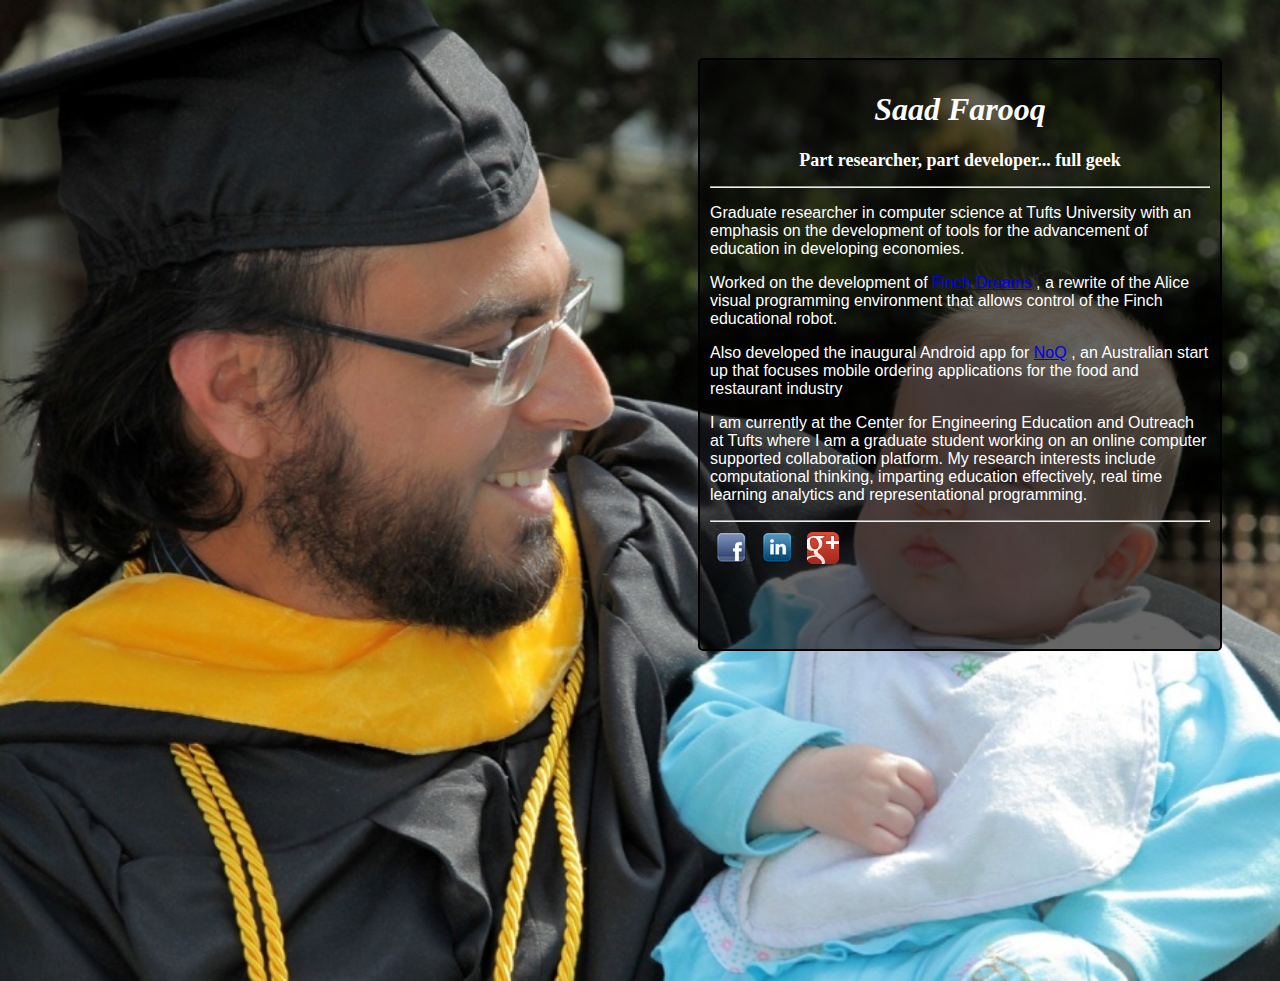
<file: index.html>
<html>
    
    <head>
        <meta http-equiv="content-type" content="text/html; charset=UTF-8">
        <title>
            Saad's Home Page
        </title>
        <link href="images/weemee_favicon.jpg" rel="shortcut icon" type="image/x-icon">
        <link rel="stylesheet" type="text/css" href="style.css">
    </head>
    
    <body>
        <div id="fb-root" class=" fb_reset">
            <div style="position: absolute; top: -10000px; height: 0px; width: 0px;">
                <div>
                    <iframe id="fb_xdm_frame_http" name="fb_xdm_frame_http" src="http://static.ak.facebook.com/connect/xd_arbiter.php?version=17#channel=f5ed0d4c4&amp;origin=http%3A%2F%2Fsaa.dfarooq.com&amp;channel_path=%2F%3Ffb_xd_fragment%23xd_sig%3Df1942c11a8%26">
                    </iframe>
                    <iframe id="fb_xdm_frame_https" name="fb_xdm_frame_https" src="https://s-static.ak.facebook.com/connect/xd_arbiter.php?version=17#channel=f5ed0d4c4&amp;origin=http%3A%2F%2Fsaa.dfarooq.com&amp;channel_path=%2F%3Ffb_xd_fragment%23xd_sig%3Df1942c11a8%26">
                    </iframe>
                </div>
            </div>
            <div style="position: absolute; top: -10000px; height: 0px; width: 0px;">
                <div>
                </div>
            </div>
        </div>
        <script id="facebook-jssdk" src="//connect.facebook.net/en_US/all.js#xfbml=1">
        </script>
        <script>
                        (function(d, s, id) {
                    var js, fjs = d.getElementsByTagName(s)[0];
                    if (d.getElementById(id)) return;
                    js = d.createElement(s);
                    js.id = id;
                    js.src = "//connect.facebook.net/en_US/all.js#xfbml=1";
                    fjs.parentNode.insertBefore(js, fjs);
                }(document, 'script', 'facebook-jssdk'));
        </script>
        <img class="bg" src="bg.jpg">
        <div class="floating">
            <div>
                <h1>
                    Saad Farooq
                </h1>
                <h2>
                    Part researcher, part developer... full geek
                </h2>
                <hr>
                <p>
                    Graduate researcher in computer science at Tufts University with an emphasis
                    on the development of tools for the advancement of education in developing
                    economies.
                </p>
                <p>
                    Worked on the development of
                    <a href="http://www.finchrobot.com/software/finch-dreams">Finch Dreams</a>
                    , a rewrite of the Alice visual programming environment that allows control
                    of the Finch educational robot.
                </p>
                <p>
                    Also developed the inaugural Android app for
                    <a href="http://www.noqapps.com">NoQ</a>
                    , an Australian start up that focuses mobile ordering applications for
                    the food and restaurant industry
                </p>
                <p>
                    I am currently at the Center for Engineering Education and Outreach at
                    Tufts where I am a graduate student working on an online computer supported
                    collaboration platform. My research interests include computational thinking,
                    imparting education effectively, real time learning analytics and representational
                    programming.
                </p>
                <hr>
                <div class="links">
                    <a class="socialicon" href="http://www.facebook.com/unimpeccable" target="_TOP"
                    title="Saad Farooq">
                    <img src="images/facebook_32.png" style="border: 0px;">
                </a>
                    <a class="socialicon" href="http://pk.linkedin.com/in/farooqsaad" target="_TOP"
                    title="Saad Farooq">
                    <img src="images/linkedin_32.png" style="border: 0px;">
                </a>
                    <a class="socialicon" href="https://plus.google.com/u/0/104532398960746105637/posts"
                    target="_TOP" title="Saad Farooq">
                    <img src="images/g-plus-icon-32.png" style="border: 0px;">
                </a>
                </div>
            </div>
            <div class="fb-like fb_edge_widget_with_comment fb_iframe_widget" data-href="http://saa.dfarooq.com"
            data-send="false" data-width="450" data-show-faces="true" data-colorscheme="dark"
            data-font="trebuchet ms" fb-xfbml-state="rendered">
                <span style="height: 61px; width: 450px;">
                    <iframe id="f226d08578" name="fab6379b" scrolling="no" style="border: none; overflow: hidden; height: 61px; width: 450px;"
                    title="Like this content on Facebook." class="fb_ltr" src="http://www.facebook.com/plugins/like.php?api_key=&amp;locale=en_US&amp;sdk=joey&amp;channel_url=http%3A%2F%2Fstatic.ak.facebook.com%2Fconnect%2Fxd_arbiter.php%3Fversion%3D17%23cb%3Df257021fd8%26origin%3Dhttp%253A%252F%252Fsaa.dfarooq.com%252Ff5ed0d4c4%26domain%3Dsaa.dfarooq.com%26relation%3Dparent.parent&amp;href=http%3A%2F%2Fsaa.dfarooq.com&amp;node_type=link&amp;width=450&amp;font=trebuchet%20ms&amp;layout=standard&amp;colorscheme=dark&amp;show_faces=true&amp;send=false&amp;extended_social_context=false">
                    </iframe>
                </span>
            </div>
        </div>
    </body>

</html>
</file>
<file: style.css>
/* html {
    		background-image: url("file:///C:/Users/Saad%20Farooq/Downloads/saad_photo/areej and me.jpg");
    		background-position: right;
    		background-repeat: no-repeat;
    	} */
     	
    	img.bg {
    		position: absolute;
    		width: 100%;
    		top: 0;
    		left: 0;
    	
    	}
    	
    	.floating {
    		width: 500px;
    		position: relative;		
    		border:2px solid;
			border-radius:5px;
			-moz-border-radius:5px; /* Firefox 3.6 and earlier */
			background-color: #000000;
/* 			box-shadow: 10px 10px 5px #888888; */
			float: right;
/* 			margin-top: 50 px; */
/* 			margin-left: 80px; */
/* 			margin-right: 750px; */
/* 			margin-right: 100 px; */
/* 			-moz-margin-right: 100px; */
			padding: 10px;
			/* Fallback for web browsers that doesn't support RGBa */
			background: rgb(0, 0, 0);
			/* RGBa with 0.6 opacity */
			background: rgba(0, 0, 0, 0.6);
			filter:progid:DXImageTransform.Microsoft.gradient(startColorstr=#99000000, endColorstr=#99000000);
			/* For IE 8*/
			-ms-filter: "progid:DXImageTransform.Microsoft.gradient(startColorstr=#99000000, endColorstr=#99000000)";

    	}
    	
    	h1, h2, p {
    		color: white;
    	}
    	
	  	body { 
     		overflow: hidden;
    		padding: 50px; 
     	} 
    	
    	h1 {
    		font-family: "Palatino Linotype", "Book Antiqua", Palatino, serif;
    		font-style: oblique;
    		font-weight: bold;
    		font-size: xx-large;
    		text-align: center;
    	}
    	
    	h2 {
    		
    		font-size: large;
    		text-align: center;
    	}
    	
    	p {
    		font-family: "Trebuchet MS", Helvetica, sans-serif;
    		font-size: medium;
    	}
    	
    	.socialicon {
    		padding: 5px;
    	}
    	
    	.links {
    		margin-top: 10px;
    	}
    	
    	.fb-like {
    		padding: 5px;
    	}
    	
    	
    	
    </style>
</file>
